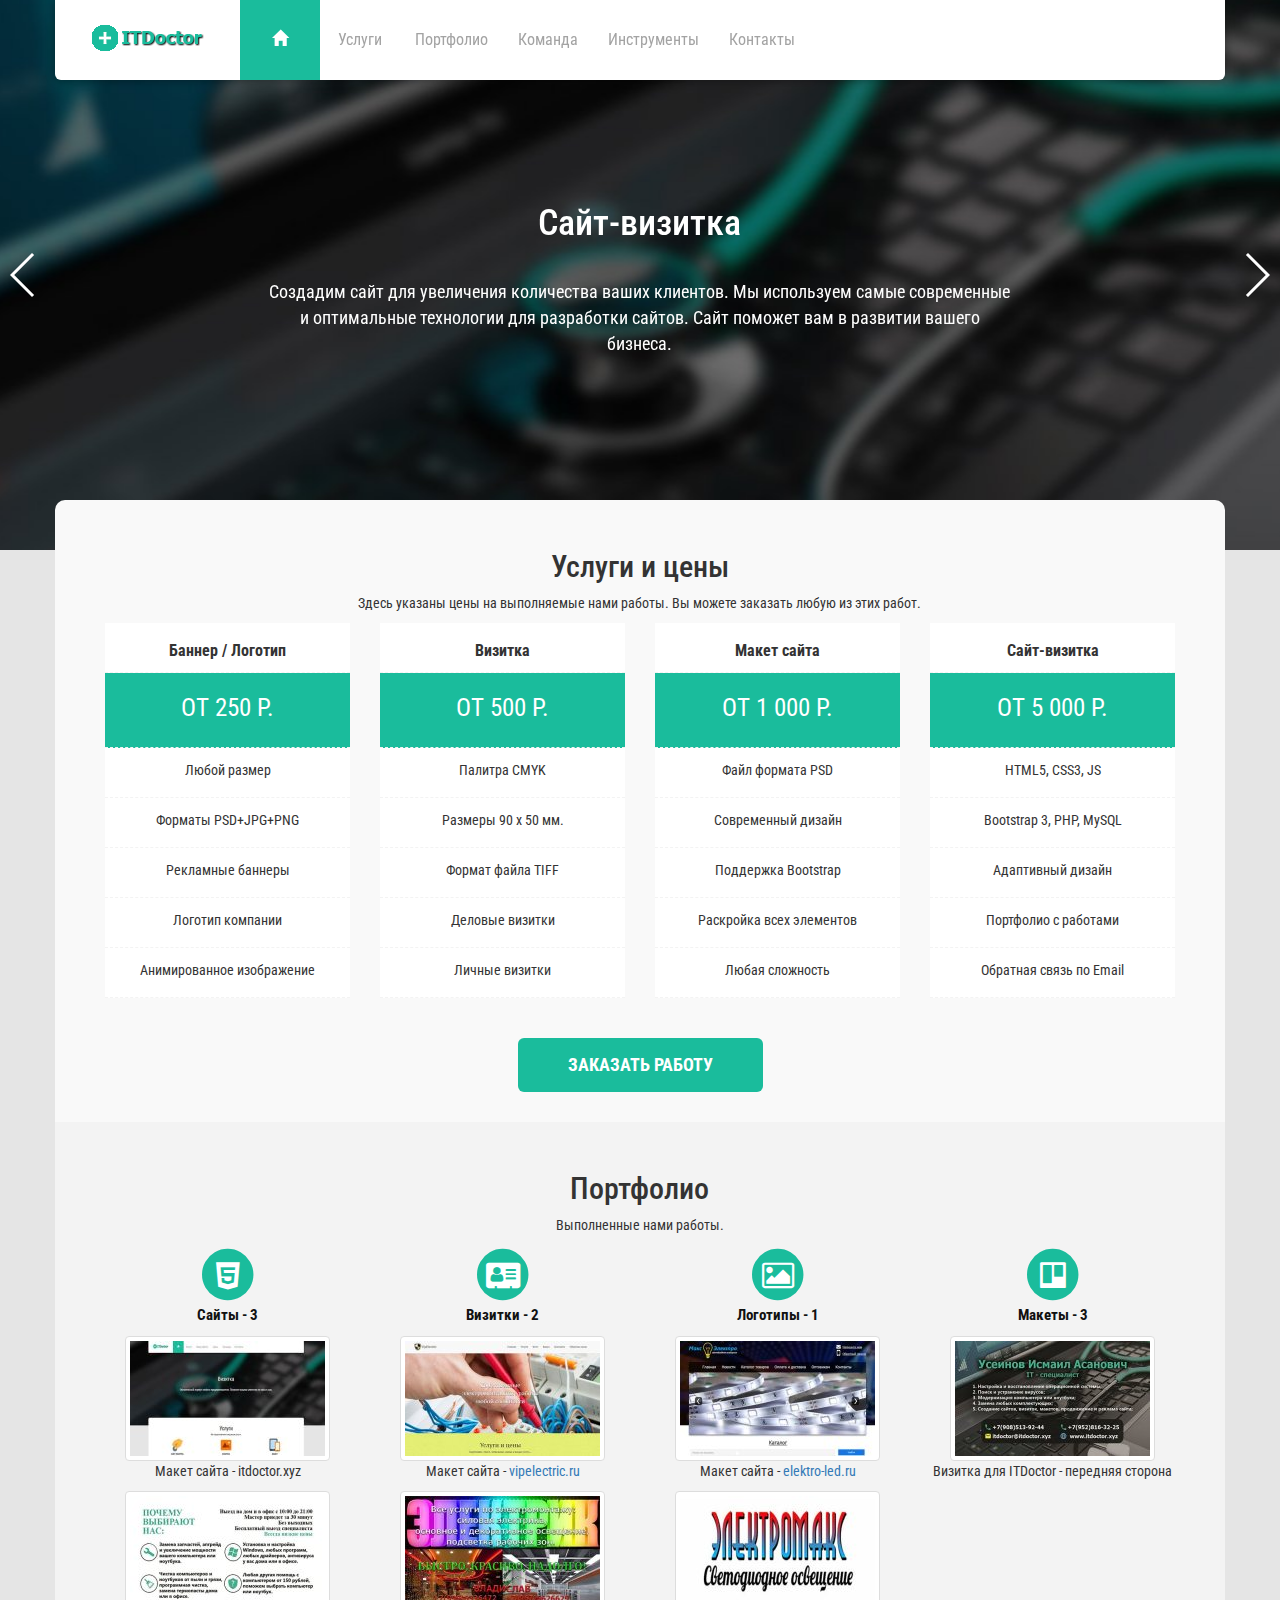
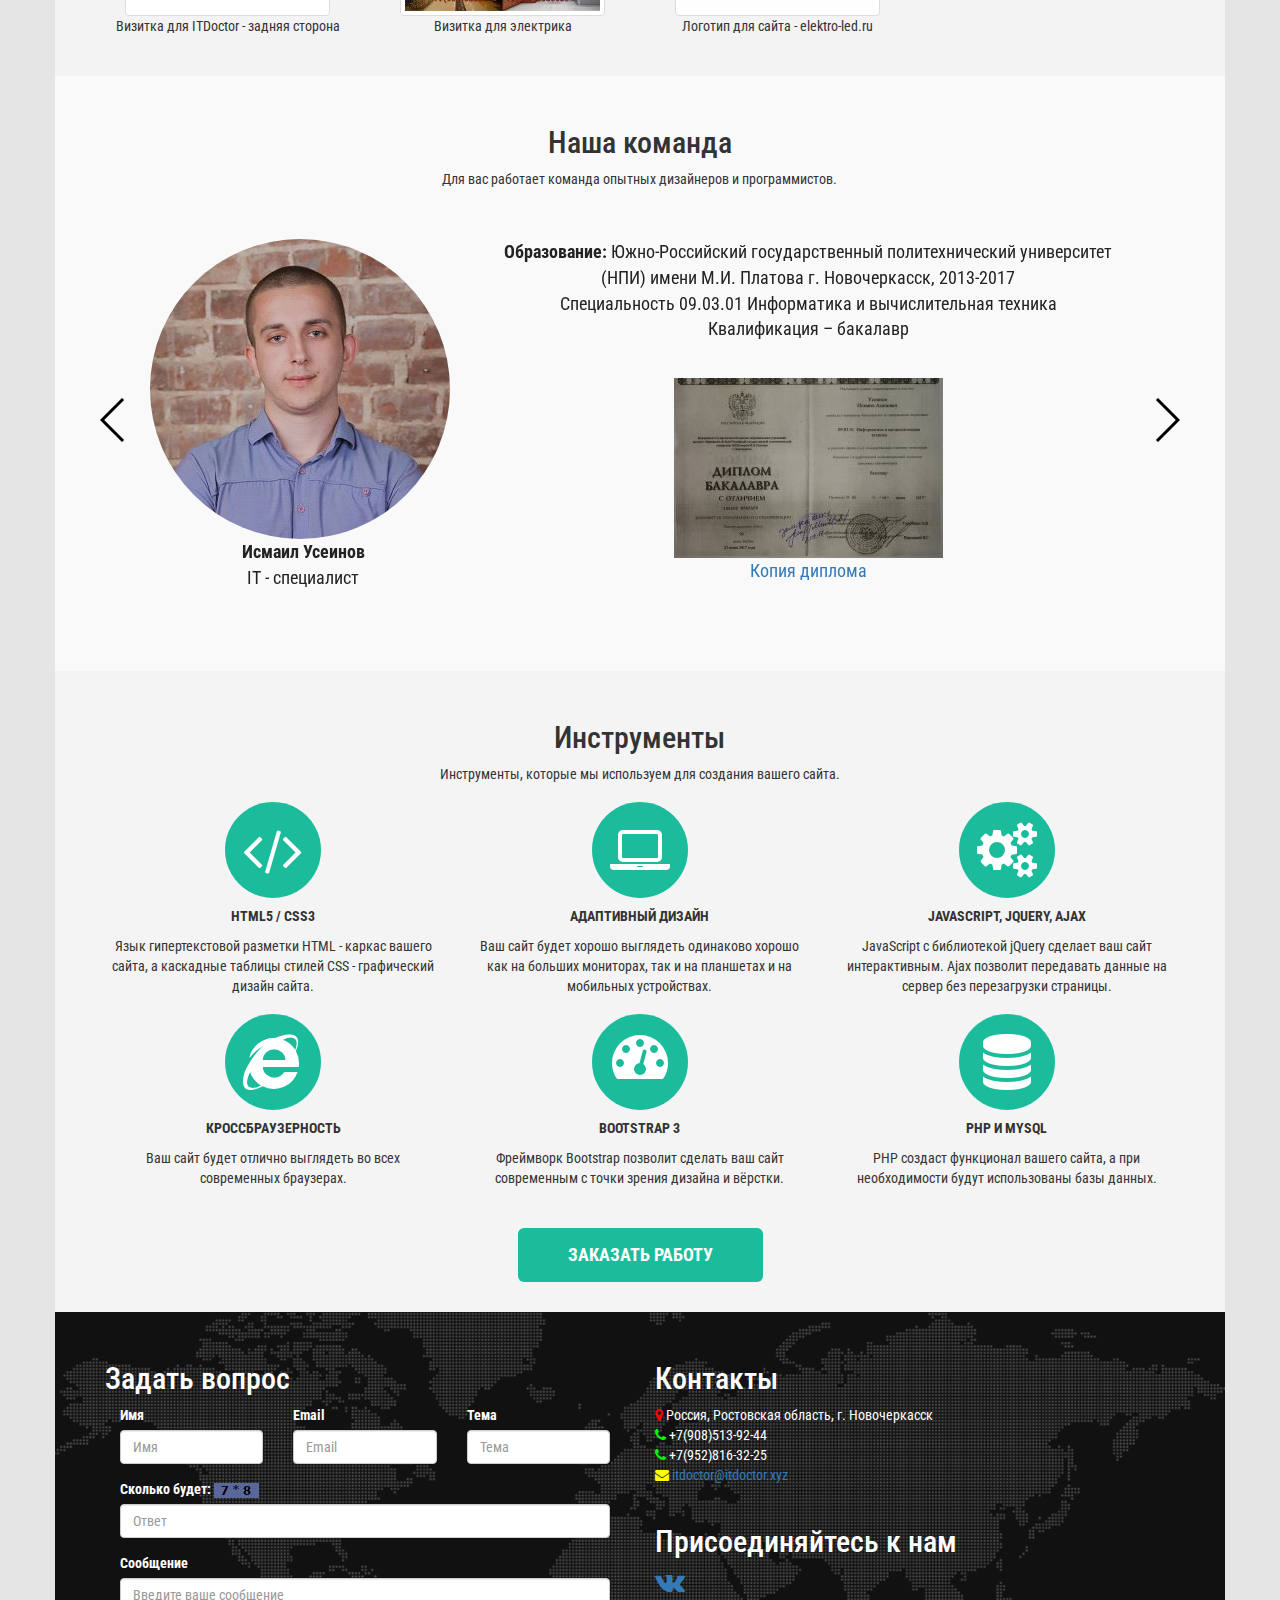
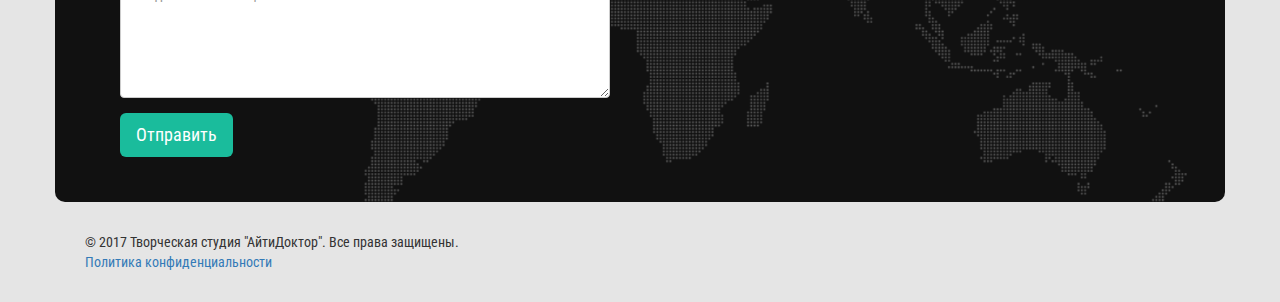
<file: index.html>
<!DOCTYPE html>
<html lang="ru">
<head>
  <meta charset="UTF-8">
  <title>ITDoctor - Сайты под ключ</title>
  <meta name="viewport" content="width=device-width, initial-scale=1, shrink-to-fit=no">
  <meta name="description" content="Творческая студия АйтиДоктор занимается созданием сайтов, визиток, баннеров, логотипов, макетов сайтов под заказ. Наша команда опытных специалистов использует самые современные технологии для качественного выполнения работы и оптимизации данного процесса.">
  <meta name="keywords" content="сайты под заказ, сайты под ключ, создание сайтов, создание визиток, создание маетов, создание логотипов, создание баннеров, сайты, сайт визитка, сайт-визитка, логотип, баннер, макет сайта, беннер под зака, макет под заказ, визитка под заказ, заказть дизайн визитки">
  <meta name="author" content="Усеинов Исмаил Асанович, тел.: +7(908)51-39-244, Россия, Ростовская область, г. Новочеркасск">
  <!-- Иконка favicon.ico -->
  <link rel="shortcut icon" href="img/favicon.ico" type="image/x-icon">
  <!-- Подключаем bootstrap.css -->
  <link href="css/bootstrap.min.css" rel="stylesheet" type="text/css">
  <!-- Подключаем шрифты и иконки awesome -->
  <link href="css/font-awesome.min.css" rel="stylesheet" type="text/css">
  <!-- Swiper -->
  <link href="css/swiper.min.css" rel="stylesheet" type="text/css">
  <!-- Magnific popup -->
  <link href="libs/magnific-popup/magnific-popup.min.css" rel="stylesheet" type="text/css">
  <!-- Основные таблицы стилей -->
  <link href="css/main.min.css" rel="stylesheet" type="text/css">
  <link href="css/media.min.css" rel="stylesheet" type="text/css">
</head>
<body id="top_site">
  <!-- Меню -->
  <nav class="navbar navbar-default navbar-fixed-top" id="mainNav">
    <div class="container">
      <div class="navbar-header">
        <button type="button" class="navbar-toggle collapsed" data-toggle="collapse" data-target="#menu_top" aria-expanded="false">
          <span class="sr-only">Меню</span>
          <span class="icon-bar"></span>
          <span class="icon-bar"></span>
          <span class="icon-bar"></span>
		</button>
        <a class="navbar-brand" href="/">
          <img alt="ITDoctor.xyz" src="img/logo.png">
		</a>
      </div>
      <div class="collapse navbar-collapse" id="menu_top">
        <ul class="nav navbar-nav">
          <li class="active"><a href="#top_site"><span class="glyphicon glyphicon-home"></span></a></li>
          <li><a href="#prices">Услуги</a></li>
          <li><a href="#portfolio">Портфолио</a></li>
          <li><a href="#team">Команда</a></li>
          <li><a href="#tools">Инструменты</a></li>
          <li><a href="#mainFooter">Контакты</a></li>
        </ul>
      </div>
    </div>
  </nav>
  <!-- Слайдер -->
  <div class="swiper-container" id="swiperOne">
    <div class="parallax-bg" style="background-image:url(img/header.jpg)" data-swiper-parallax="-23%"></div>
    <div class="swiper-wrapper">
      <div class="swiper-slide">
        <div class="col-md-8 col-md-offset-2">
          <h1>Сайт-визитка</h1><br>
          <p>Создадим сайт для увеличения количества ваших клиентов. Мы используем самые современные и оптимальные технологии для разработки сайтов. Сайт поможет вам в развитии вашего бизнеса.</p>
        </div>
      </div>
      <div class="swiper-slide">
        <div class="col-md-8 col-md-offset-2">
          <h1>Визитка</h1><br>
          <p>Обязательный атрибут любого предпринимателя. Наши дизайнеры разработают для вас визитку любой сложности после чего вы сможете заказать себе любое количество визиток в типографии.</p>
        </div>
      </div>
      <div class="swiper-slide">
        <div class="col-md-8 col-md-offset-2">
          <h1>Макет сайта</h1><br>
          <p>Разработаем для вас макет сайта в формате PSD. Макет рисуют профессиональные дизайнеры и после этого он используется программистами для создания сайта.</p>
        </div>
      </div>
    </div>
    <!-- Кнопки навигации -->
    <div class="swiper-button-prev swiper-button-white"></div>
    <div class="swiper-button-next swiper-button-white"></div>
  </div>
  <!-- Услуги и цены -->
  <section class="container text-center" id="prices">
    <div class="row">
      <div class="col-sm-8 col-sm-offset-2">
        <h2>Услуги и цены</h2>
        <p>Здесь указаны цены на выполняемые нами работы. Вы можете заказать любую из этих работ.</p>
      </div>
    </div>
    <div class="row">
      <div class="col-sm-6 col-md-3">
        <ul class="price_list">
          <li class="header_price"><strong>Баннер / Логотип</strong></li>
          <li class="price">от 250 р.</li>
          <li>Любой размер</li>
          <li>Форматы PSD+JPG+PNG</li>
          <li>Рекламные баннеры</li>
          <li>Логотип компании</li>
          <li>Анимированное изображение</li>
        </ul>
      </div>
      <div class="col-sm-6 col-md-3">
        <ul class="price_list">
          <li class="header_price"><strong>Визитка</strong></li>
          <li class="price">от 500 р.</li>
          <li>Палитра CMYK</li>
          <li>Размеры 90 x 50 мм.</li>
          <li>Формат файла TIFF</li>
          <li>Деловые визитки</li>
          <li>Личные визитки</li>
        </ul>
      </div>
      <div class="col-sm-6 col-md-3">
        <ul class="price_list">
          <li class="header_price"><strong>Макет сайта</strong></li>
          <li class="price">от 1 000 р.</li>
          <li>Файл формата PSD</li>
          <li>Современный дизайн</li>
          <li>Поддержка Bootstrap</li>
          <li>Раскройка всех элементов</li>
          <li>Любая сложность</li>
        </ul>
      </div>
      <div class="col-sm-6 col-md-3">
        <ul class="price_list">
          <li class="header_price"><strong>Сайт-визитка</strong></li>
          <li class="price">от 5 000 р.</li>
          <li>HTML5, CSS3, JS</li>
          <li>Bootstrap 3, PHP, MySQL</li>
          <li>Адаптивный дизайн</li>
          <li>Портфолио с работами</li>
          <li>Обратная связь по Email</li>
        </ul>
      </div>
    </div>
    <div class="row">
      <div class="col-xs-12">
        <button type="submit" class="btn btn-success btn-lg bigButton text-uppercase" data-toggle="modal" data-target="#modalService"><strong>Заказать работу</strong></button>
      </div>
    </div>
  </section>
  <!-- Портфолио -->
  <section class="container text-center" id="portfolio">
    <div class="row">
      <div class="col-sm-8 col-sm-offset-2">
        <h2>Портфолио</h2>
        <p>Выполненные нами работы.</p>
      </div>
    </div>
    <div class="row">
      <div class="col-xs-6 col-sm-3 textInMake">
        <span class="fa-stack fa-2x">
          <i class="fa fa-circle fa-stack-2x text-primary"></i>
          <i class="fa fa-html5 fa-stack-1x fa-inverse"></i>
        </span>
        <p>Сайты - 3</p>
      </div>
      <div class="col-xs-6 col-sm-3 textInMake">
        <span class="fa-stack fa-2x">
          <i class="fa fa-circle fa-stack-2x text-primary"></i>
          <i class="fa fa-address-card fa-stack-1x fa-inverse"></i>
        </span>
        <p>Визитки - 2</p>
      </div>
      <div class="col-xs-6 col-sm-3 textInMake">
        <span class="fa-stack fa-2x">
          <i class="fa fa-circle fa-stack-2x text-primary"></i>
          <i class="fa fa-picture-o fa-stack-1x fa-inverse"></i>
        </span>
        <p>Логотипы - 1</p>
      </div>
      <div class="col-xs-6 col-sm-3 textInMake">
        <span class="fa-stack fa-2x">
          <i class="fa fa-circle fa-stack-2x text-primary"></i>
          <i class="fa fa-trello fa-stack-1x fa-inverse"></i>
        </span>
        <p>Макеты - 3</p>
      </div>
    </div>
    <div class="row">
      <div class="library">
        <div class="col-sm-3 col-xs-6">
          <a href="img/portfolio/pf2.jpg" class="item"><img src="img/portfolio/pf2min.jpg" alt="itdoctor.xyz" class="img-thumbnail" ></a>
          <p>Макет сайта - itdoctor.xyz</p>
        </div>
        <div class="col-sm-3 col-xs-6">
          <a href="img/portfolio/pf4.jpg" class="item"><img src="img/portfolio/pf4min.jpg" alt="vipelectric.ru" class="img-thumbnail" ></a>
          <p>Макет сайта - <a href="http://www.vipelectric.ru">vipelectric.ru</a></p>
        </div>
        <div class="col-sm-3 col-xs-6">
          <a href="img/portfolio/pf7.jpg" class="item"><img src="img/portfolio/pf7min.jpg" alt="elektro-led.ru" class="img-thumbnail" ></a>
          <p>Макет сайта - <a href="http://www.elektro-led.ru">elektro-led.ru</a></p>
        </div>
        <div class="col-sm-3 col-xs-6">
          <a href="img/portfolio/pf1.jpg" class="item"><img src="img/portfolio/pf1min.jpg" alt="Визитка ITDoctor" class="img-thumbnail"></a>
          <p>Визитка для ITDoctor - передняя сторона</p>
        </div>
      </div>
    </div>
    <div class="row">
      <div class="library">
        <div class="col-sm-3 col-xs-6">
          <a href="img/portfolio/pf5.jpg" class="item"><img src="img/portfolio/pf5min.jpg" alt="Визитка ITDoctor" class="img-thumbnail"></a>
          <p>Визитка для ITDoctor - задняя сторона</p>
        </div>
        <div class="col-sm-3 col-xs-6">
          <a href="img/portfolio/pf3.jpg" class="item"><img src="img/portfolio/pf3min.jpg" alt="Визитка для электрика" class="img-thumbnail"></a>
          <p>Визитка для электрика</p>
        </div>
        <div class="col-sm-3 col-xs-6">
          <a href="img/portfolio/pf6.jpg" class="item"><img src="img/portfolio/pf6min.jpg" alt="Логотип для elektro-led.ru" class="img-thumbnail"></a>
          <p>Логотип для сайта - elektro-led.ru</p>
        </div>
      </div>
    </div>
  </section>
  <!-- Команда -->
  <section class="container text-center" id="team">
    <div class="row">
      <div class="col-sm-8 col-sm-offset-2">
        <h2>Наша команда</h2>
        <p>Для вас работает команда опытных дизайнеров и программистов.</p>
      </div>
    </div>
    <div class="row">
      <div class="swiper-container" id="swiperTwo">
        <div class="swiper-wrapper">
          <div class="swiper-slide slide2">
            <div class="row">
              <div class="col-sm-4">
                <img src="img/team/team1.jpg" alt="Исмаил Усеинов" class="img-circle img-responsive">
                <p><strong>Исмаил Усеинов</strong><br>IT - специалист</p>
              </div>
              <div class="col-sm-8">
                <p class="infoAboutMe">
                  <strong>Образование:</strong> Южно-Российский государственный политехнический университет (НПИ) имени М.И. Платова г. Новочеркасск, 2013-2017<br> Специальность 09.03.01 Информатика и вычислительная техника<br> Квалификация – бакалавр<br><br>
                </p>
                <div class="library">
                  <a href="img/team/diplom.jpg" class="item"><img src="img/team/diplommin.jpg" alt="Копия диплома" height="180" id="diplom"><br>Копия диплома</a>
                </div>
              </div>
            </div>
          </div>
          <div class="swiper-slide slide2">
            <div class="row">
              <div class="col-xs-12 col-sm-4">
                <img src="img/team/team4.jpg" alt="Далида Фастовская" class="img-circle img-responsive">
                <p><strong>Далида Фастовская</strong><br>Главный дизайнер</p>
              </div>
              <div class="col-xs-12 col-sm-4">
                <img src="img/team/team3.jpg" alt="Евгений Журавлев" class="img-circle img-responsive">
                <p><strong>Евгений Журавлев</strong><br>Front-end разработчик</p>
              </div>
              <div class="col-xs-12 col-sm-4">
                <img src="img/team/team2.jpg" alt="Дауд Усеинов" class="img-circle img-responsive">
                <p><strong>Дауд Усеинов</strong><br>Back-end разработчик</p>
              </div>
            </div>
          </div>
        </div>
        <!-- Кнопки слайдера -->
        <div class="swiper-button-prev swiper-button-black"></div>
        <div class="swiper-button-next swiper-button-black"></div>
      </div>
    </div>
  </section>
  <!-- Инструменты -->
  <section class="container text-center" id="tools">
    <div class="row">
      <div class="col-sm-8 col-sm-offset-2">
        <h2>Инструменты</h2>
        <p>Инструменты, которые мы используем для создания вашего сайта.</p>
      </div>
    </div>
    <div class="row">
      <div class="col-sm-4">
        <span class="fa-stack fa-4x">
          <i class="fa fa-circle fa-stack-2x text-primary"></i>
          <i class="fa fa-code fa-stack-1x fa-inverse"></i>
        </span>
        <p class="text-uppercase"><strong>HTML5 / CSS3</strong></p>
        <p>Язык гипертекстовой разметки HTML - каркас вашего сайта, а каскадные таблицы стилей CSS - графический дизайн сайта.</p>
      </div>
      <div class="col-sm-4">
        <span class="fa-stack fa-4x">
          <i class="fa fa-circle fa-stack-2x text-primary"></i>
          <i class="fa fa-laptop fa-stack-1x fa-inverse"></i>
        </span>
        <p class="text-uppercase"><strong>Адаптивный дизайн</strong></p>
        <p>Ваш сайт будет хорошо выглядеть одинаково хорошо как на больших мониторах, так и на планшетах и на мобильных устройствах.</p>
      </div>
      <div class="col-sm-4">
        <span class="fa-stack fa-4x">
          <i class="fa fa-circle fa-stack-2x text-primary"></i>
          <i class="fa fa-cogs fa-stack-1x fa-inverse"></i>
        </span>
        <p class="text-uppercase"><strong>JavaScript, jQuery, Ajax</strong></p>
        <p>JavaScript с библиотекой jQuery сделает ваш сайт интерактивным. Ajax позволит передавать данные на сервер без перезагрузки страницы.</p>
      </div>
    </div>
    <div class="row">
      <div class="col-sm-4">
        <span class="fa-stack fa-4x">
          <i class="fa fa-circle fa-stack-2x text-primary"></i>
          <i class="fa fa-internet-explorer fa-stack-1x fa-inverse" style="left: -2px;"></i>
        </span>
        <p class="text-uppercase"><strong>Кроссбраузерность</strong></p>
        <p>Ваш сайт будет отлично выглядеть во всех современных браузерах.</p>
      </div>
      <div class="col-sm-4">
        <span class="fa-stack fa-4x">
          <i class="fa fa-circle fa-stack-2x text-primary"></i>
          <i class="fa fa-tachometer fa-stack-1x fa-inverse" style="top: -7px; left: 0px;"></i>
        </span>
        <p class="text-uppercase"><strong>Bootstrap 3</strong></p>
        <p>Фреймворк Bootstrap позволит сделать ваш сайт современным с точки зрения дизайна и вёрстки.</p>
      </div>
      <div class="col-sm-4">
        <span class="fa-stack fa-4x">
          <i class="fa fa-circle fa-stack-2x text-primary"></i>
          <i class="fa fa-database fa-stack-1x fa-inverse"></i>
        </span>
        <p class="text-uppercase"><strong>PHP и MySQL</strong></p>
        <p>PHP создаст функционал вашего сайта, а при необходимости будут использованы базы данных.</p>
      </div>
    </div>
    <div class="row">
      <div class="col-xs-12">
        <button type="submit" class="btn btn-success btn-lg bigButton text-uppercase" data-toggle="modal" data-target="#modalService"><strong>Заказать работу</strong></button>
      </div>
    </div>
  </section>
  <!-- Контакты -->
  <footer class="container text-center" id="mainFooter">
    <div class="row">
      <div class="col-sm-12 col-md-6 text-left">
        <h2>Задать вопрос</h2>
        <form id="form1">
          <div class="form-group col-xs-12 col-sm-4">
            <label for="contact_name">Имя</label>
            <input name="name" type="text" class="form-control" id="contact_name" placeholder="Имя" required>
          </div>
          <div class="form-group col-xs-12 col-sm-4">
            <label for="contact_email">Email</label>
            <input name="mail" type="email" class="form-control" id="contact_email" placeholder="Email" required>
          </div>
          <div class="form-group col-xs-12 col-sm-4">
            <label for="contact_subject">Тема</label>
            <input name="subject" type="text" class="form-control" id="contact_subject" placeholder="Тема" required>
          </div>
          <div class="form-group col-xs-12">
            <label for="capcha">Сколько будет:</label>
            <img src="img/capcha/semnavosem.jpg" alt="capcha">
            <input name="capcha" type="text" class="form-control" id="capcha" placeholder="Ответ" required>
          </div>
          <div class="form-group col-xs-12">
            <label for="contact_message">Сообщение</label>
            <textarea name="message" class="form-control" rows="3" id="contact_message" placeholder="Введите ваше сообщение" required></textarea>
          </div>
          <div class="form-group button_contact col-xs-12">
            <button type="submit" class="btn btn-success btn-lg">Отправить</button>
          </div>
        </form>
      </div>
      <div class="col-sm-6 col-md-6 text-left">
        <h2>Контакты</h2>
        <address>
          <i class="fa fa-map-marker" style="color:red"></i> Россия, Ростовская область, г. Новочеркасск<br>
          <i class="fa fa-phone" style="color:lime"></i> +7(908)513-92-44<br>
          <i class="fa fa-phone" style="color:lime"></i> +7(952)816-32-25<br>
          <i class="fa fa-envelope" style="color:yellow"></i> <a href="mailto:itdoctor@itdoctor.xyz">itdoctor@itdoctor.xyz</a><br> 
        </address>
      </div>
      <div class="col-sm-6 col-md-6 text-left">
        <h2>Присоединяйтесь к нам</h2>
        <a href="https://vk.com/itdoctorstudio" target="_blank"><i class="fa fa-vk fa-2x"></i></a>
      </div>
    </div>
  </footer>
  <!-- Футер -->
  <footer class="container" id="footer">
    <div class="row">
      <div class="col-xs-12">
        © 2017 Творческая студия "АйтиДоктор". Все права защищены.<br>
        <a href="confidentiality.html" target="_blank">Политика конфиденциальности</a>
      </div>
    </div>
  </footer>
  <!-- Окно с формой заказа услуги -->
  <div class="modal fade" id="modalService" tabindex="-1" role="dialog">
    <div class="modal-dialog" role="document">
      <div class="modal-content">
        <div class="modal-header">
          <button type="button" class="close" data-dismiss="modal" aria-label="Close"><span aria-hidden="true">&times;</span></button>
          <h2 class="modal-title">Заказать услугу</h2>
          <p>Оставьте свои данные для того, чтобы с вами мог связаться специалист.<br></p>
        </div>
        <div class="modal-body">
          <form id="form2">
            <div class="row">
              <div class="form-group col-xs-12">
                <label for="contact_name-2">Имя</label>
                <input name="name2" type="text" class="form-control" id="contact_name-2" placeholder="Сергей Петрович" required>
              </div>
              <div class="form-group col-xs-12">
                <label for="contact_email-2">Email</label>
                <input name="mail2" type="email" class="form-control" id="contact_email-2" placeholder="itdoctor@itdoctor.xyz" required>
              </div>
              <div class="form-group col-xs-12">
                <label for="contact_subject-2">Вид услуги</label>
                <select name="service" class="form-control" id="contact_subject-2">
                  <option>Сайт-визитка</option>
                  <option>Макет сайта</option>
                  <option>Визитка</option>
                  <option>Баннер</option>
                  <option>Логотип</option>
                </select>
              </div>
              <div class="form-group col-xs-12">
                <label for="contact_number-2">Телефон</label>
                <input name="number" type="text" class="form-control" id="contact_number-2" placeholder="+79085139244" required>
              </div>
              <div class="form-group col-xs-12">
                <label for="capcha2">Сколько будет:</label>
                <img src="img/capcha/shestplusdvenadsat.jpg" alt="capcha">
                <input name="capcha2" type="text" class="form-control" id="capcha2" placeholder="Ответ" required>
              </div>
              <div class="form-group col-xs-12">
                <label for="contact_message-2">Сообщение</label>
                <textarea name="message2" class="form-control" rows="3" id="contact_message-2" placeholder="Ваш вопрос или пожелание." required></textarea>
              </div>
            </div>
          </form>
        </div>
        <div class="modal-footer">
          <button type="submit" class="btn btn-success" form="form2">Отправить</button>
          <button type="button" class="btn btn-danger" data-dismiss="modal">Закрыть</button>
        </div>
      </div>
    </div>
  </div>
  <!-- Скрипты JS -->
  <!-- jQuery -->
  <script src="js/jquery-3.2.1.min.js"></script>
  <!-- Magnific popup -->
  <script src="libs/magnific-popup/jquery.magnific-popup.min.js"></script>
  <!-- Bootstrap core JavaScript -->
  <script src="js/bootstrap.min.js"></script>
  <!-- Swiper -->
  <script src="js/swiper.min.js"></script>
  <!-- Main JS -->
  <script src="js/common.min.js"></script>
</body>
</html>
</file>
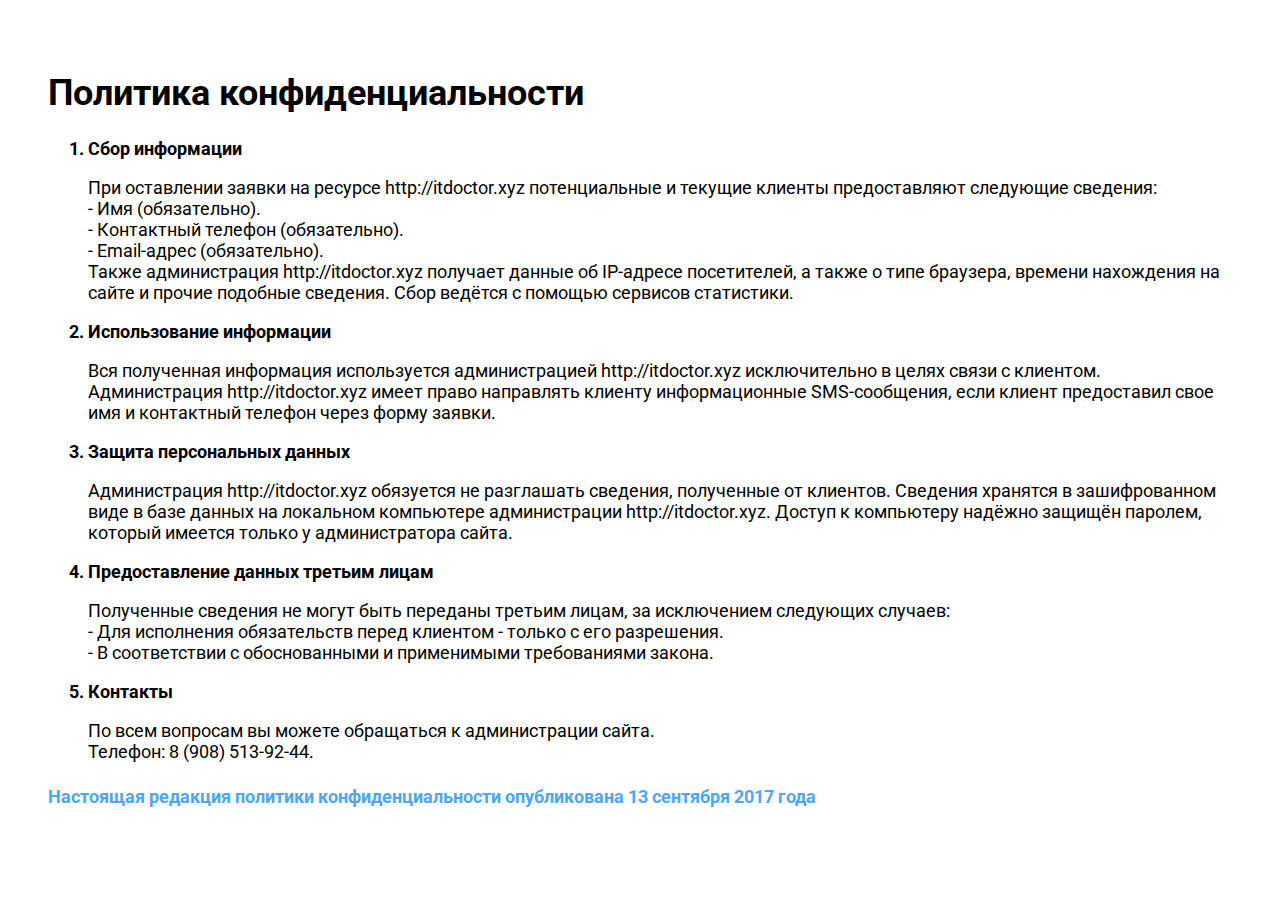
<file: confidentiality.html>
<!DOCTYPE html>
<html lang="ru">
<head>
	<meta charset="UTF-8">
	<title>Политика конфиденциальности - IT Doctor</title>
	<meta name="description" content="Политика конфиденциальности сайта ITDoctor.xyz"/>
	<meta name="keywords" content="Политика конфиденциальности, Права клиента"/>
	<link rel="shortcut icon" href="favicon.ico"/>
	<style>
	@import url('https://fonts.googleapis.com/css?family=Roboto&subset=cyrillic');
		body {
			font-family: 'Roboto', sans-serif;
			font-size: 18px;
			padding: 40px;
		}
		li {
			font-weight: bold;
		}
		h4 {
			color: #4CA6FF;
		}
	</style>
</head>
<body>
	<h1>Политика конфиденциальности</h1>
	<ol>
		<li>Сбор информации</li>
		<p>При оставлении заявки на ресурсе http://itdoctor.xyz потенциальные и текущие клиенты предоставляют следующие сведения:<br>
		- Имя (обязательно).<br>
		- Контактный телефон (обязательно).<br>
		- Email-адрес (обязательно).<br>
		Также администрация http://itdoctor.xyz получает данные об IP-адресе посетителей, а также о типе браузера, времени нахождения на сайте и прочие подобные сведения. Сбор ведётся с помощью сервисов статистики.</p>
		<li>Использование информации</li>
		<p>Вся полученная информация используется администрацией http://itdoctor.xyz исключительно в целях связи с клиентом. Администрация http://itdoctor.xyz имеет право направлять клиенту информационные SMS-сообщения, если клиент предоставил свое имя и контактный телефон через форму заявки.</p>
		<li>Защита персональных данных</li>
		<p>Администрация http://itdoctor.xyz обязуется не разглашать сведения, полученные от клиентов. Сведения хранятся в зашифрованном виде в базе данных на локальном компьютере администрации http://itdoctor.xyz. Доступ к компьютеру надёжно защищён паролем, который имеется только у администратора сайта.</p>
		<li>Предоставление данных третьим лицам</li>
		<p>Полученные сведения не могут быть переданы третьим лицам, за исключением следующих случаев:<br>
		- Для исполнения обязательств перед клиентом - только с его разрешения.<br>
		- В соответствии с обоснованными и применимыми требованиями закона.</p>
		<li>Контакты</li>
		<p>По всем вопросам вы можете обращаться к администрации сайта.<br>
		Телефон: 8 (908) 513-92-44.</p>
	</ol>
	<h4>Настоящая редакция политики конфиденциальности опубликована 13 сентября 2017 года</h4>
</body>
</html>
</file>
<file: css/main.min.css>
@import url('https://fonts.googleapis.com/css?family=Roboto+Condensed:300,400,700&subset=cyrillic,cyrillic-ext,latin-ext');
.navbar{min-height:80px;box-shadow:0 0 10px rgba(0, 0, 0, 0.4);}
.navbar-fixed-top,
.navbar-fixed-bottom{border:none;max-width:1170px;margin:0 auto;}
.navbar-brand{padding:25px 35px;}
.navbar-brand:hover,
.navbar-brand:focus{outline:none;}
.navbar-toggle{padding:25px 10px;}
.navbar-toggle .icon-bar{width:32px;}
.navbar-default{background-color:#fff;border-radius:0 0 6px 6px;}
.navbar-default .navbar-nav > li > a{color:#A3A3A3;font-size:16px;text-align:center;min-width:80px;height:80px;line-height:50px;}
.navbar-default .navbar-nav > li > a:hover,
.navbar-default .navbar-nav > li:hover > a:focus{outline:none;color:#fff;background-color:#1ABC9C;}
.navbar-default .navbar-nav > li > a:focus{outline:none;color:#A3A3A3;background-color:transparent;}
.navbar-default .navbar-nav > .active > a,
.navbar-default .navbar-nav > .active > a:hover,
.navbar-default .navbar-nav > .active > a:focus{outline:none;color:#fff;background-color:#1ABC9C;}
.navbar-toggle{background:#222;}
.navbar-default .navbar-toggle:hover, .navbar-default .navbar-toggle:focus{background-color:#222;}
.navbar-default .navbar-toggle .icon-bar{background-color:#fff;}
.btn-success{border:none;background-color:#1ABC9C;}
.btn-success:hover{border:none;background-color:#3EE5C4;}
.btn-success:active,
.btn-success:focus{border:none;background-color:#17A68A;}
body{background-color:#E5E5E5;font-family:'Roboto Condensed', sans-serif;}
#prices{background-color:#F9F9F9;padding:30px 50px;position:relative;z-index:1000;border-radius:10px 10px 0 0;margin-top:-50px;}
ul.price_list{background-color:#fff;}
ul.price_list > li{height:50px;line-height:25px;padding:10px;margin-left:-40px;list-style-type:none;border-bottom:1px dashed #F3F3F3;}
ul.price_list > li.header_price{font-size:16px;line-height:35px;}
ul.price_list > li.price{color:#fff;text-transform:uppercase;font-size:25px;height:75px;line-height:50px;background-color:#1ABC9C;}
#portfolio{background-color:#F3F3F3;padding:30px 50px;}
#portfolio img,
#swiperTwo img#diplom{cursor:zoom-in;}
#portfolio img:hover{background:#1ABC9C;opacity:0.8;}
#portfolio a:focus,
#portfolio a:active{outline:none;}
.textInMake{font-size:15px;font-weight:bold;color:#111;}
#team{background-color:#F9F9F9;padding:30px 50px;}
#tools{background-color:#f4f4f4;padding:30px 50px;}
.text-primary{color:#1ABC9C;}
.bigButton{padding:15px 50px;margin-top:30px;}
#mainFooter{color:#fff;background-color:#111111;background-image:url(../img/map-image.png);background-position:center center;background-repeat:no-repeat;background-size:cover;padding:30px 50px;border-radius:0 0 10px 10px;}
textarea{min-height:120px;resize:vertical;}
#footer{padding:30px;}
.swiper-container{width:100%;height:100%;display:-webkit-box;display:-ms-flexbox;display:-webkit-flex;display:flex;-webkit-box-pack:center;-ms-flex-pack:center;-webkit-justify-content:center;justify-content:center;-webkit-box-align:center;-ms-flex-align:center;-webkit-align-items:center;align-items:center;}
#swiperOne{min-height:550px;}
.swiper-slide{font-size:18px;color:#fff;-webkit-box-sizing:border-box;box-sizing:border-box;padding:40px 60px;text-align:center;}
.slide2{color:#222;}
.parallax-bg{position:absolute;left:0;top:0;width:130%;height:100%;-webkit-background-size:cover;background-size:cover;background-position:center;}
</file>
<file: css/media.min.css>
@media (min-width:280px) and (max-width:768px){h1{font-size:24px;}
h2{font-size:20px;}
#swiperOne p{font-size:14px;}
.bigButton{padding:15px 20px;}
ul.price_list{border:1px dashed #676767;max-width:280px;margin:10px auto;}
ul.price_list > li{height:40px;line-height:15px;padding:8px;}
ul.price_list > li.header_price{font-size:14px;line-height:28px;margin-bottom:15px;}
ul.price_list > li.price{font-size:18px;height:50px;line-height:25px;}
.textInMake p{font-size:12px;}
#portfolio .library p{font-size:10px;min-height:29px;}
.slide2{font-size:14px;}
.slide2 img{margin:0 auto;}
.slide2 .library img{width:180px;height:120px;}
#tools p{font-size:12px;}
}
@media (min-width:768px) and (max-width:992px){.navbar-default .navbar-nav > li > a{font-size:14px;}
.container{width:100%;}
.slide2{font-size:12px;}
#mainFooter h2{font-size:26px;}
}
@media (min-width:992px) and (max-width:1200px){.infoAboutMe{font-size:12px;}
}
@media (min-width:1200px){}
</file>
